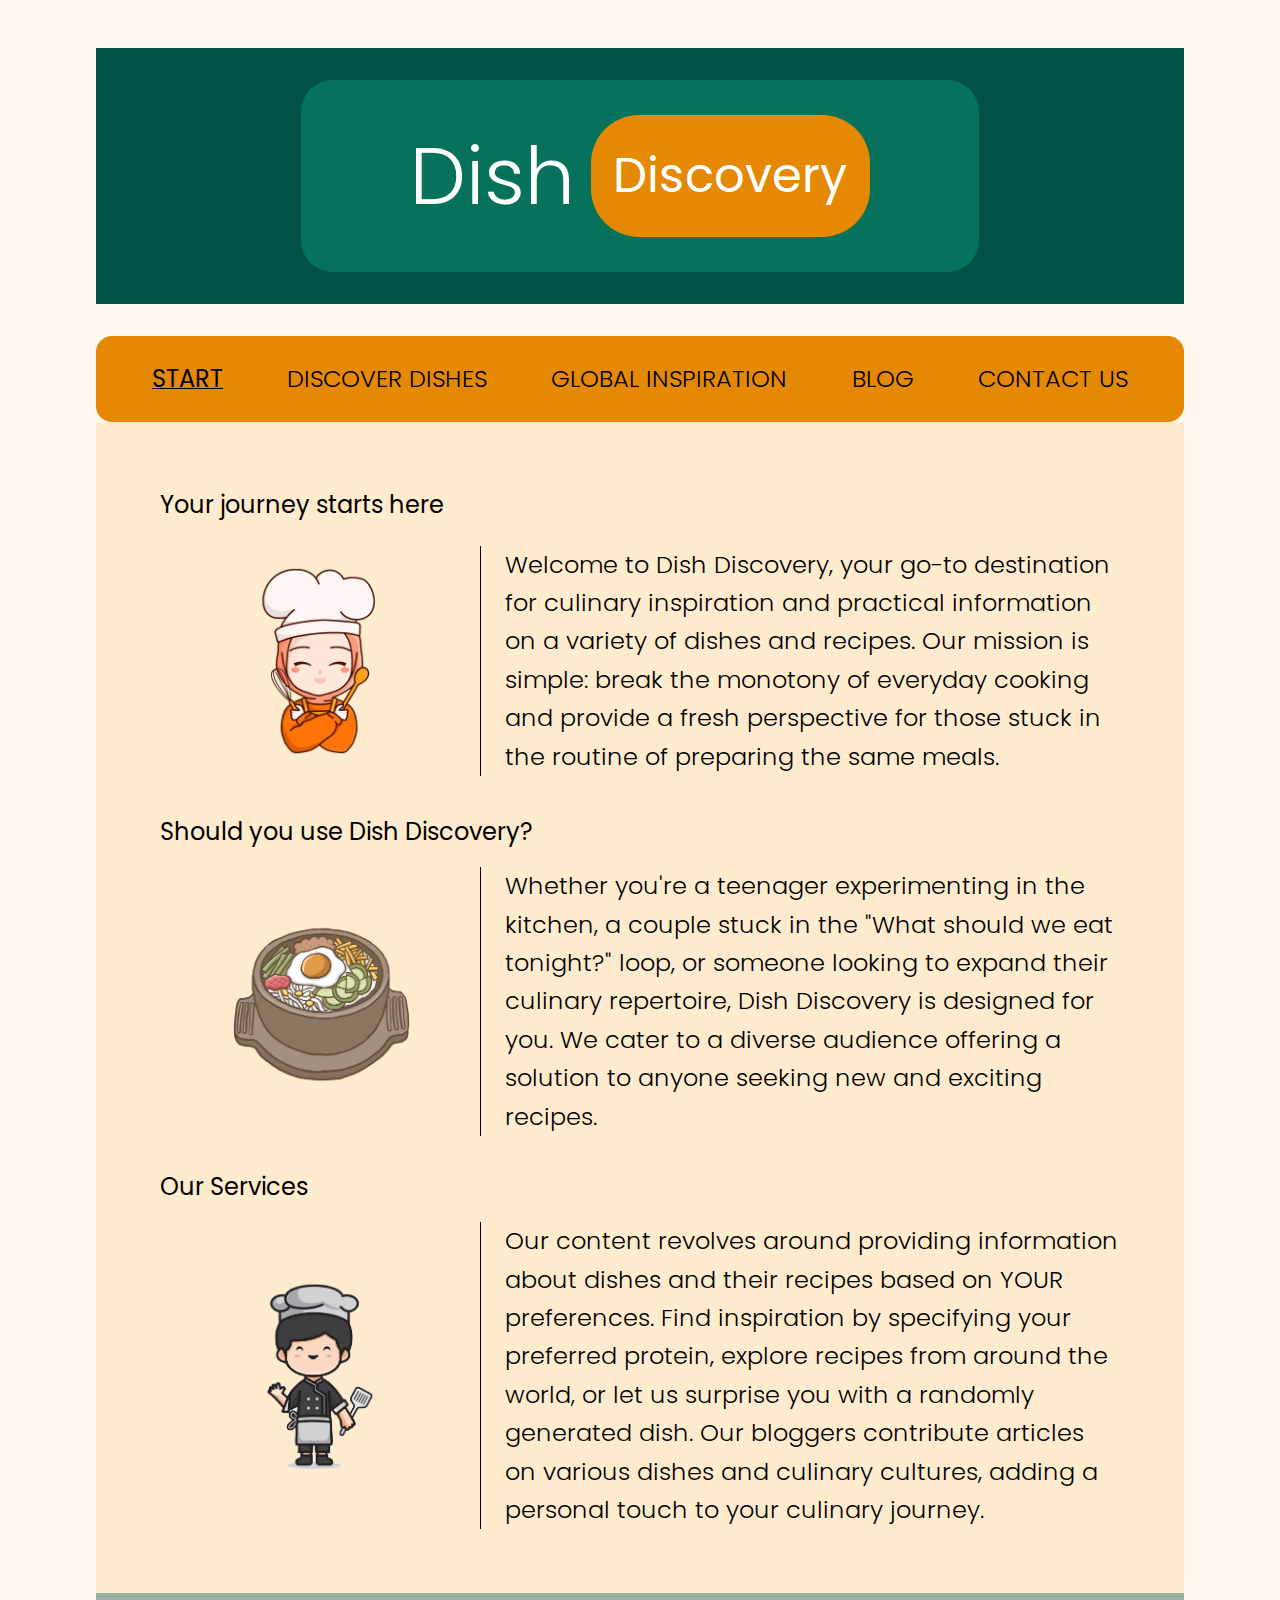
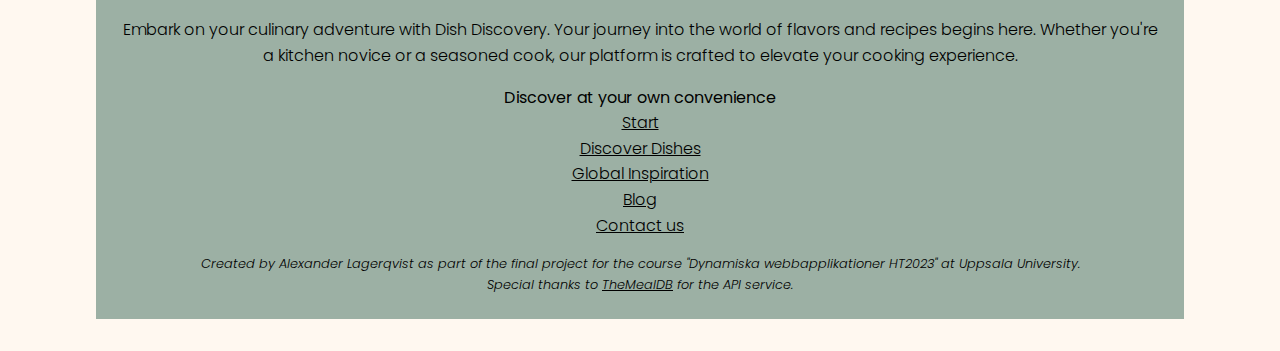
<file: index.html>
<!DOCTYPE html>
<html lang="en">
<head>
    <meta charset="UTF-8">
    <meta name="viewport" content="width=device, initial-scale=1, maximum-scale=2">
    <link rel="stylesheet" href="/stylesheets/reset.css">
    <link rel="stylesheet" href="/stylesheets/main.css">
    <script src="/javascript/index.js" type="module"></script>
    <title>Dish Discovery</title>
</head>
<body>
    <div id="wrapper">
        <header>
            <!--Enda extra divven förutom wrapper i syfte att designa loggan genom HTML/CSS istället för att lägga in en bild.-->
            <div id="titleDesign">
                <h1>Dish</h1>
                <p id="rounded">Discovery</p>
            </div>

        </header>

        <nav>
            <ul>
                <li id="currentPage"><a href="">Start</a></li>
                <li><a href="/html/discoverdishes.html">Discover Dishes</a></li>
                <li><a href="/html/globalinspiration.html">Global Inspiration</a></li>
                <li><a href="/html/blog.html">Blog</a></li>
                <li><a href="/html/contactus.html">Contact us</a></li>
            </ul>
        </nav>

        <main>
            <section id="startPage">
                <!--Dessa bilder bidrar inte så mycket till att förstå sidans funktionalitet men tycker de bidrar till en välkommnande och härlig känsla kopplat till temat av hemsidan.-->
                <article class="Introduction">
                    <h2>Your journey starts here</h2>
                    <img src="/images/happyChef.png" alt="smiling chef with kitchen tools">
                    <p>Welcome to Dish Discovery, your go-to destination for culinary inspiration and practical information on a variety of dishes and recipes. 
                        Our mission is simple: break the monotony of everyday cooking and provide a fresh perspective for those stuck in the routine of preparing the same meals.
                    </p>
                </article>

                <article class="audience">
                    <h2>Should you use Dish Discovery?</h2>
                    <img  src="/images/ramen.png" alt="bowl of ramen with toppings">
                    <p>Whether you're a teenager experimenting in the kitchen, a couple stuck in the "What should we eat tonight?" loop, or someone looking to expand their culinary repertoire, Dish Discovery is designed for you. 
                        We cater to a diverse audience offering a solution to anyone seeking new and exciting recipes.
                    </p>
                </article>

                <article class="services">
                    <h2>Our Services</h2>
                    <img src="/images/happychefman.png" alt="smiling chef waving">
                    <p>Our content revolves around providing information about dishes and their recipes based on YOUR preferences. Find inspiration by specifying your preferred protein, explore recipes from around the world, or let us surprise you with a randomly generated dish. 
                        Our bloggers contribute articles on various dishes and culinary cultures, adding a personal touch to your culinary journey.
                    </p>
                </article>

            </section>

        </main>

        <footer>
            <p id="endingTextFooter">Embark on your culinary adventure with Dish Discovery. 
                Your journey into the world of flavors and recipes begins here. 
                Whether you're a kitchen novice or a seasoned cook, our platform is crafted to elevate your cooking experience.
            </p>

            <p id="footerDiscoverText">Discover at your own convenience</p>

            <ul id="footerNav">
                <li><a href="/index.html">Start</a></li>
                <li><a href="/html/discoverdishes.html">Discover Dishes</a></li>
                <li><a href="/html/globalinspiration.html">Global Inspiration</a></li>
                <li><a href="/html/blog.html">Blog</a></li>
                <li><a href="/html/contactus.html">Contact us</a></li>
            </ul>
                 
            <p id="footerCredits">Created by Alexander Lagerqvist as part of the final project for the course "Dynamiska webbapplikationer HT2023" at Uppsala University.<br>
                Special thanks to <a href="https://www.themealdb.com/api.php">TheMealDB</a> for the API service.
            </p>
        </footer>


    </div>
    
</body>
</html>
</file>
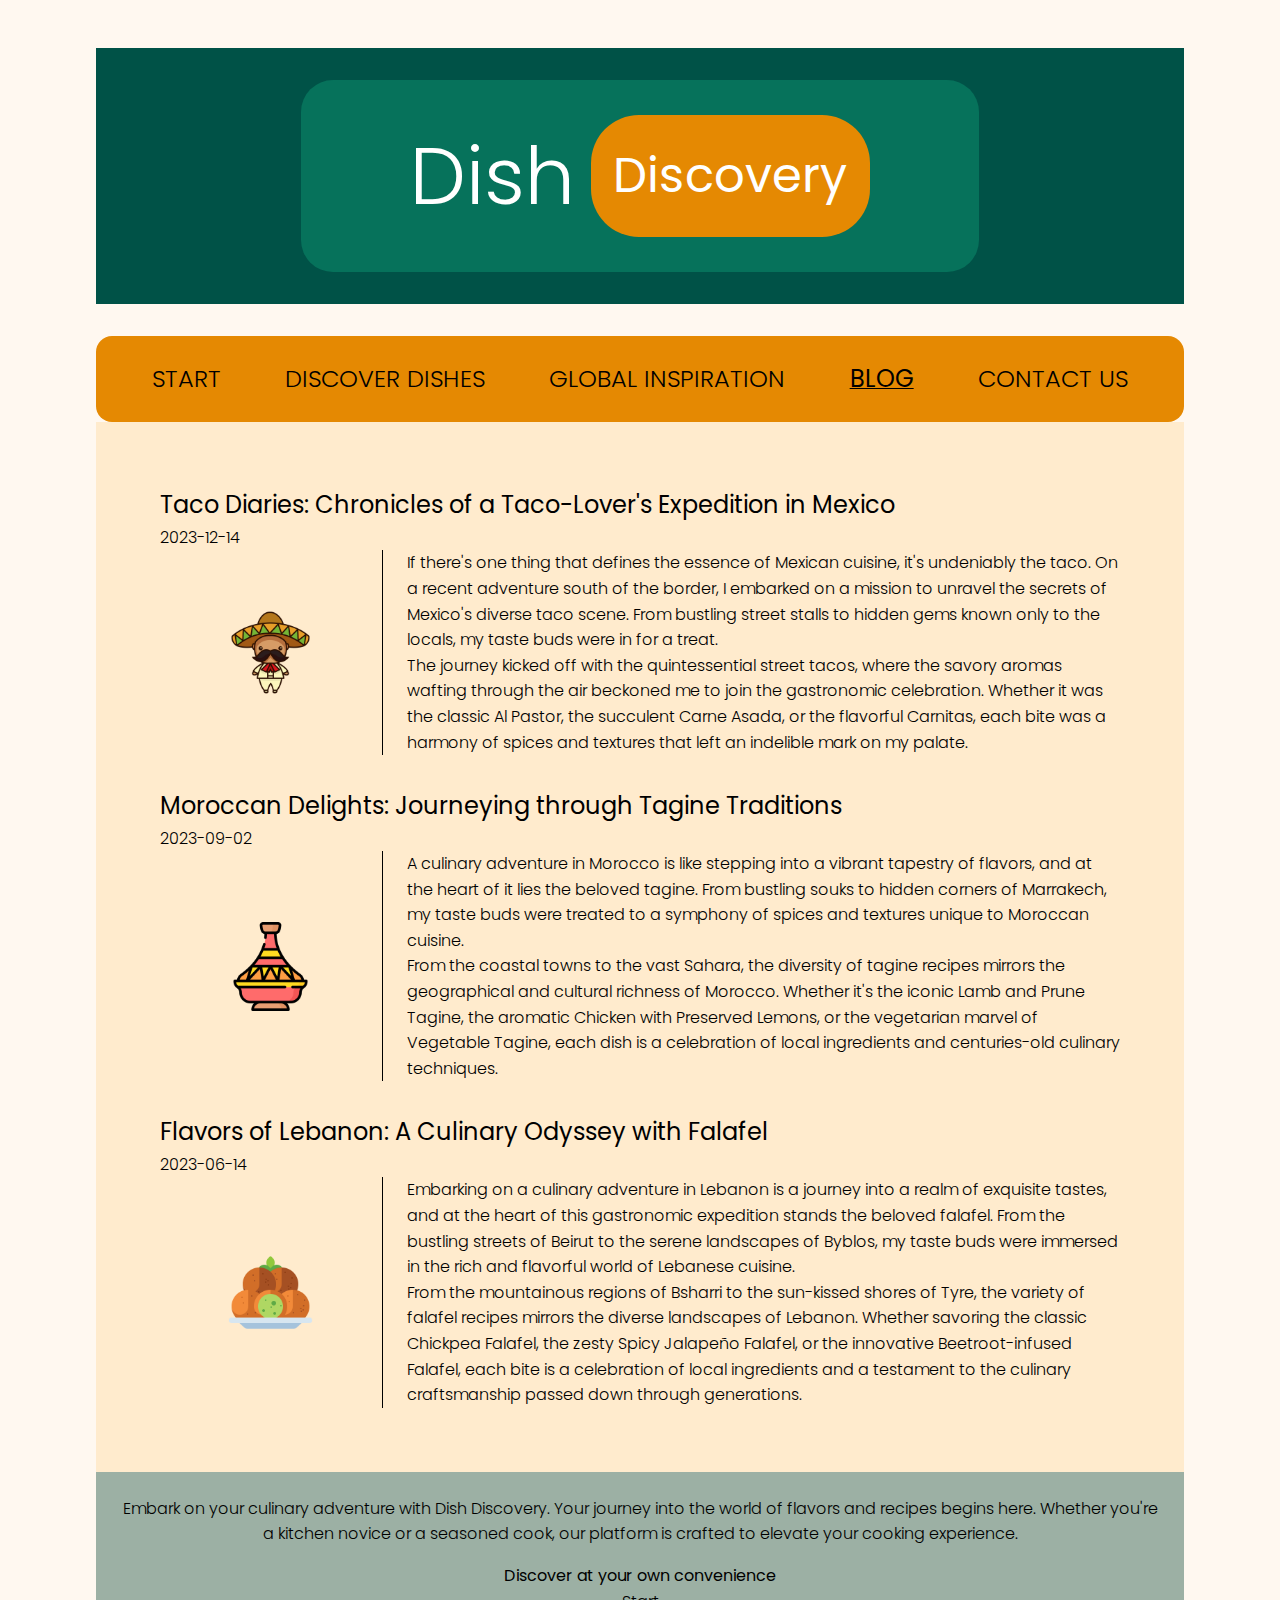
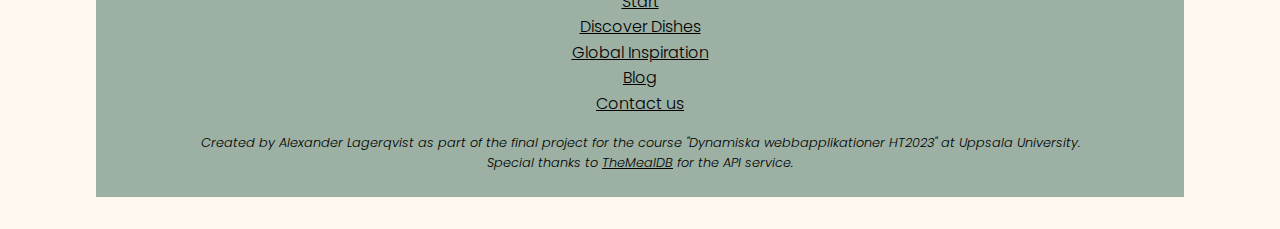
<file: html/blog.html>
<!DOCTYPE html>
<html lang="en">
<head>
    <meta charset="UTF-8">
    <meta name="viewport" content="width=device-width, initial-scale=1.0">
    <link rel="stylesheet" href="../stylesheets/reset.css">
    <link rel="stylesheet" href="../stylesheets/main.css">
    <script src="../javascript/index.js" type="module"></script>
    <title>Dish Discovery</title>
</head>
<body>
    <div id="wrapper">
        <header>
            <div id="titleDesign">
                <h1>Dish</h1>
                <p id="rounded">Discovery</p>
            </div>

        </header>

        <nav>
            <ul>
                <li><a href="../index.html">Start</a></li>
                <li><a href="/html/discoverdishes.html">Discover Dishes</a></li>
                <li><a href="/html/globalinspiration.html">Global Inspiration</a></li>
                <li id="currentPage"><a href="/html/blog.html">Blog</a></li>
                <li><a href="/html/contactus.html">Contact us</a></li>
            </ul>
        </nav>

        <main>
            <section id="blog">
                <article class="blog1">
                    <h2>Taco Diaries: Chronicles of a Taco-Lover's Expedition in Mexico</h2>
                    <h3>2023-12-14</h3>
                    <img src="/images/mexican-mariachi-male-character-icon.png">
                    <p>If there's one thing that defines the essence of Mexican cuisine, it's undeniably the taco. On a recent adventure south of the border, I embarked on a mission to unravel the secrets of Mexico's diverse taco scene. 
                        From bustling street stalls to hidden gems known only to the locals, my taste buds were in for a treat.<br>
                        The journey kicked off with the quintessential street tacos, where the savory aromas wafting through the air beckoned me to join the gastronomic celebration. Whether it was the classic Al Pastor, the succulent Carne Asada, or the flavorful Carnitas, each bite was a harmony of spices and textures that left an indelible mark on my palate.

                    </p>
                </article>

                <article class="blog2">
                    <h2>Moroccan Delights: Journeying through Tagine Traditions</h2>
                    <h3>2023-09-02</h3>
                    <img src="/images/tagine.png">
                    <p>A culinary adventure in Morocco is like stepping into a vibrant tapestry of flavors, and at the heart of it lies the beloved tagine. From bustling souks to hidden corners of Marrakech, my taste buds were treated to a symphony of spices and textures unique to Moroccan cuisine.<br>
                        From the coastal towns to the vast Sahara, the diversity of tagine recipes mirrors the geographical and cultural richness of Morocco. Whether it's the iconic Lamb and Prune Tagine, the aromatic Chicken with Preserved Lemons, or the vegetarian marvel of Vegetable Tagine, each dish is a celebration of local ingredients and centuries-old culinary techniques.
                    </p>
                </article>

                <article class="blog3">
                    <h2>Flavors of Lebanon: A Culinary Odyssey with Falafel</h2>
                    <h3>2023-06-14</h3>
                    <img src="/images/falafel.png">
                    <p>Embarking on a culinary adventure in Lebanon is a journey into a realm of exquisite tastes, and at the heart of this gastronomic expedition stands the beloved falafel. From the bustling streets of Beirut to the serene landscapes of Byblos, my taste buds were immersed in the rich and flavorful world of Lebanese cuisine.<br>
                        From the mountainous regions of Bsharri to the sun-kissed shores of Tyre, the variety of falafel recipes mirrors the diverse landscapes of Lebanon. Whether savoring the classic Chickpea Falafel, the zesty Spicy Jalapeño Falafel, or the innovative Beetroot-infused Falafel, each bite is a celebration of local ingredients and a testament to the culinary craftsmanship passed down through generations.
                    </p>
                </article>

            </section>


        </main>

        <footer>
            <p id="endingTextFooter">Embark on your culinary adventure with Dish Discovery. 
                Your journey into the world of flavors and recipes begins here. 
                Whether you're a kitchen novice or a seasoned cook, our platform is crafted to elevate your cooking experience.
            </p>

            <p id="footerDiscoverText">Discover at your own convenience</p>

            <ul id="footerNav">
                <li><a href="/index.html">Start</a></li>
                <li><a href="/html/discoverdishes.html">Discover Dishes</a></li>
                <li><a href="/html/globalinspiration.html">Global Inspiration</a></li>
                <li><a href="/html/blog.html">Blog</a></li>
                <li><a href="/html/contactus.html">Contact us</a></li>
            </ul>
                 
            <p id="footerCredits">Created by Alexander Lagerqvist as part of the final project for the course "Dynamiska webbapplikationer HT2023" at Uppsala University.<br>
                Special thanks to <a href="https://www.themealdb.com/api.php">TheMealDB</a> for the API service.
            </p>
        </footer>


    </div>
    
</body>
</html>
</file>
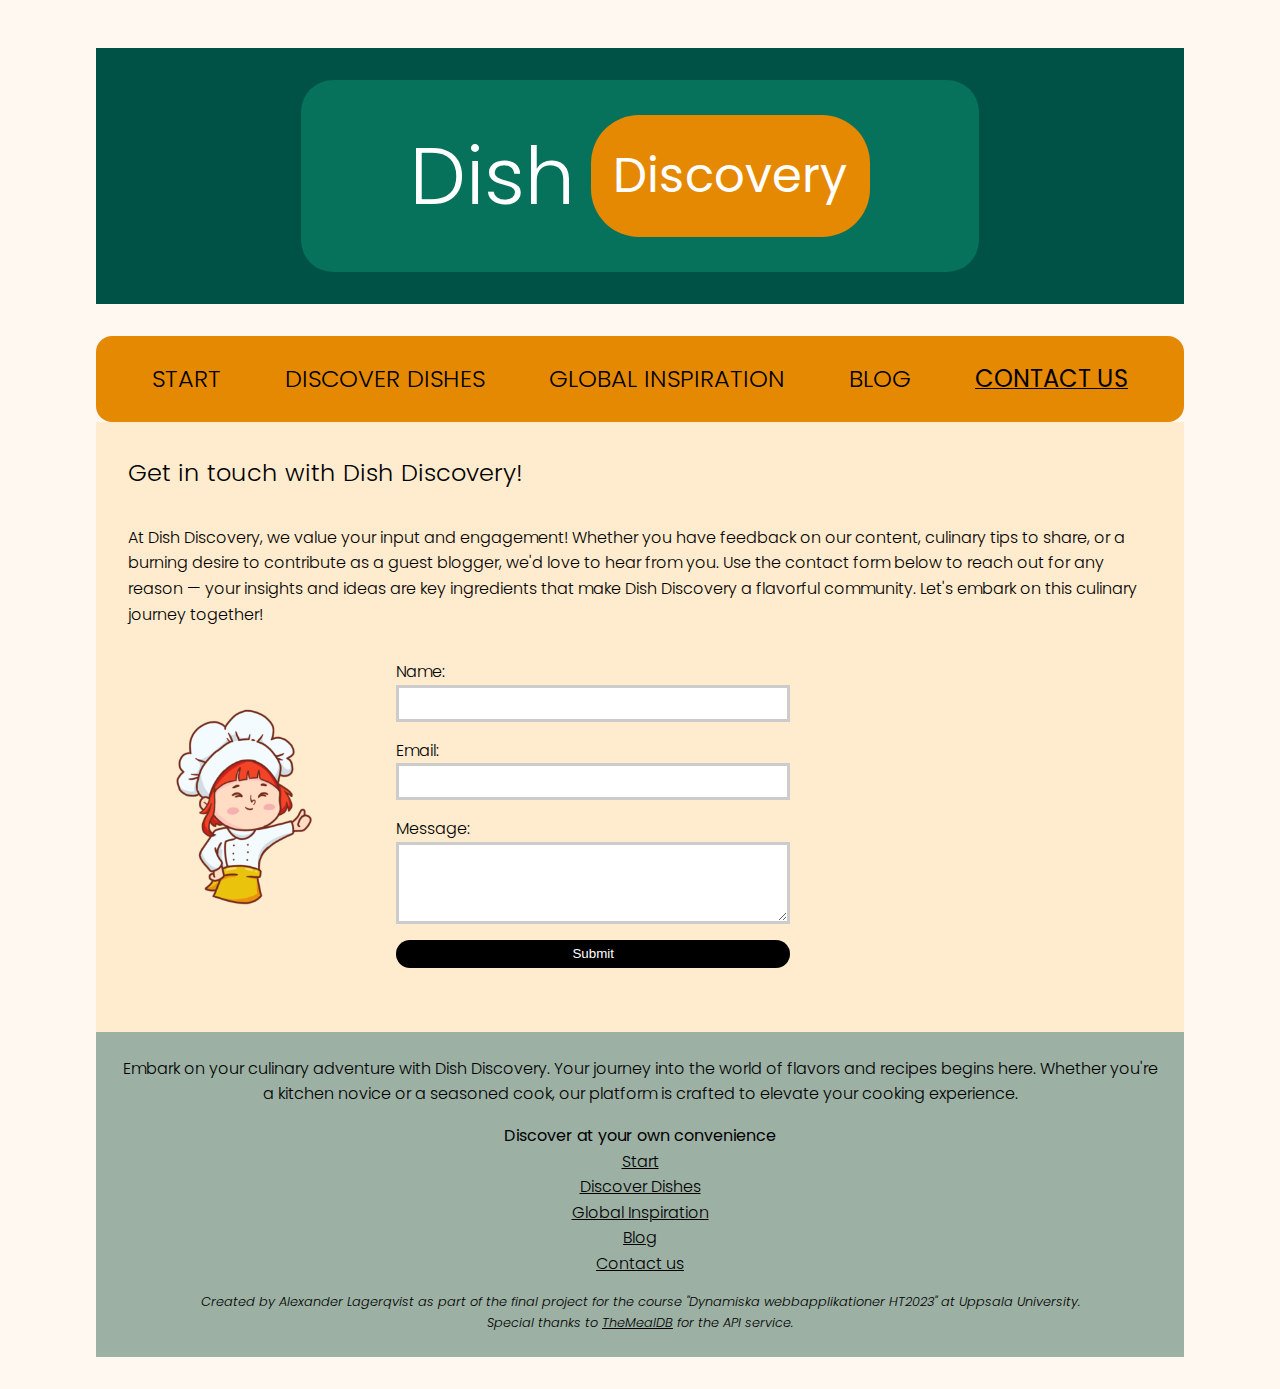
<file: html/contactus.html>
<!DOCTYPE html>
<html lang="en">
<head>
    <meta charset="UTF-8">
    <meta name="viewport" content="width=device-width, initial-scale=1.0">
    <link rel="stylesheet" href="../stylesheets/reset.css">
    <link rel="stylesheet" href="../stylesheets/main.css">
    <script src="../javascript/index.js" type="module"></script>
    <title>Dish Discovery</title>
</head>
<body>
    <div id="wrapper">
        <header>
            <div id="titleDesign">
                <h1>Dish</h1>
                <p id="rounded">Discovery</p>
            </div>

        </header>

        <nav>
            <ul>
                <li><a href="../index.html">Start</a></li>
                <li><a href="/html/discoverdishes.html">Discover Dishes</a></li>
                <li><a href="/html/globalinspiration.html">Global Inspiration</a></li>
                <li ><a href="/html/blog.html">Blog</a></li>
                <li id="currentPage"><a href="/html/contactus.html">Contact us</a></li>
            </ul>
        </nav>

        <main>

            <section id="contactUs">

                <h2>Get in touch with Dish Discovery!</h2>
                <p>At Dish Discovery, we value your input and engagement! Whether you have feedback on our content, culinary tips to share, or a burning desire to contribute as a guest blogger, we'd love to hear from you. Use the contact form below to reach out for any reason — your insights and ideas are key ingredients that make Dish Discovery a flavorful community. 
                    Let's embark on this culinary journey together!</p>

                <!--Man kan argumentera för att bilden inte tillför användaren särskilt mycket i syfte att förstå hemsidan. Jag tycker dock bilden ger liv och en härlig känsla av uppmuntring och glädje. -->
                <img src="/images/girlsmileforfood.png" alt="cook smiles encouraging with thumbs up">

                <form action="#" method="post">
                    <label for="name">Name:</label>
                    <input type="text" id="name" name="name" required>
        
                    <label for="email">Email:</label>
                    <input type="email" id="email" name="email" required>
        
                    <label for="message">Message:</label>
                    <textarea id="message" name="message" rows="4" required></textarea>
        
                    <button id="contactUsSubmit">Submit</button>
                </form>

            </section>

        </main>

        <footer>
            <p id="endingTextFooter">Embark on your culinary adventure with Dish Discovery. 
                Your journey into the world of flavors and recipes begins here. 
                Whether you're a kitchen novice or a seasoned cook, our platform is crafted to elevate your cooking experience.
            </p>

            <p id="footerDiscoverText">Discover at your own convenience</p>

            <ul id="footerNav">
                <li><a href="/index.html">Start</a></li>
                <li><a href="/html/discoverdishes.html">Discover Dishes</a></li>
                <li><a href="/html/globalinspiration.html">Global Inspiration</a></li>
                <li><a href="/html/blog.html">Blog</a></li>
                <li><a href="/html/contactus.html">Contact us</a></li>
            </ul>
                 
            <p id="footerCredits">Created by Alexander Lagerqvist as part of the final project for the course "Dynamiska webbapplikationer HT2023" at Uppsala University.<br>
                Special thanks to <a href="https://www.themealdb.com/api.php">TheMealDB</a> for the API service.
            </p>
        </footer>


    </div>
    
</body>
</html>
</file>
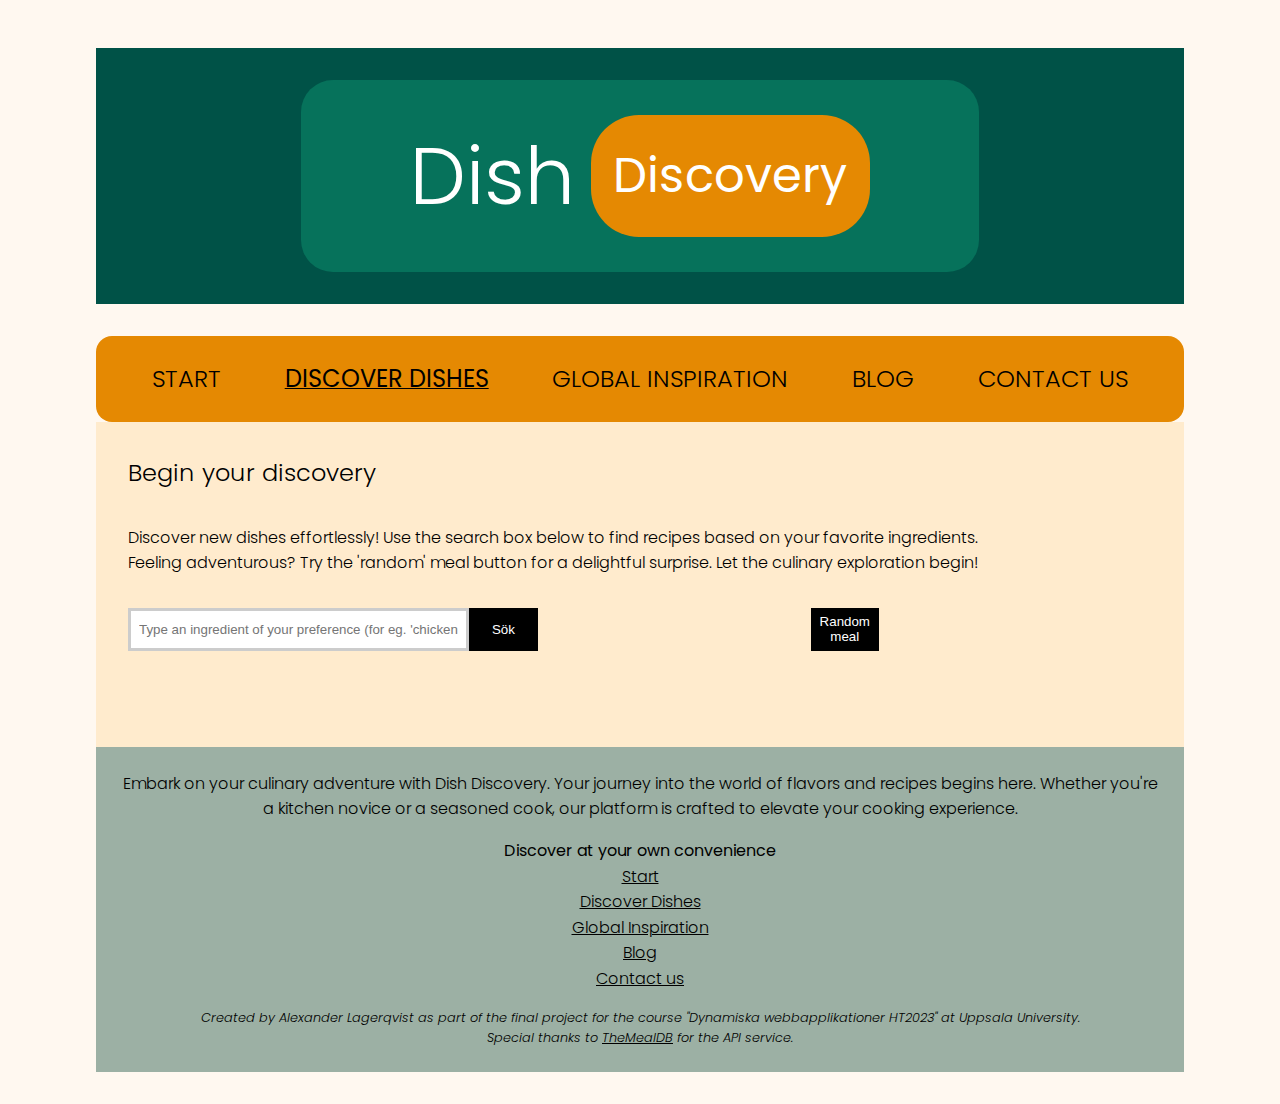
<file: html/discoverdishes.html>
<!DOCTYPE html>
<html lang="en">
<head>
    <meta charset="UTF-8">
    <meta name="viewport" content="width=device-width, initial-scale=1.0">
    <link rel="stylesheet" href="../stylesheets/reset.css">
    <link rel="stylesheet" href="../stylesheets/main.css">
    <script src="../javascript/index.js" type="module"></script>
    <title>Dish Discovery</title>
</head>
<body>
    <div id="wrapper">
        <header>
            <div id="titleDesign">
                <h1>Dish</h1>
                <p id="rounded">Discovery</p>
            </div>

        </header>

        <nav>
            <ul>
                <li><a href="../index.html">Start</a></li>
                <li id="currentPage"><a href="/html/discoverdishes.html">Discover Dishes</a></li>
                <li><a href="/html/globalinspiration.html">Global Inspiration</a></li>
                <li ><a href="/html/blog.html">Blog</a></li>
                <li ><a href="/html/contactus.html">Contact us</a></li>
            </ul>
        </nav>

        <main>

            <section id="searchByIngridient">
                <h2>Begin your discovery</h2>
                <p>Discover new dishes effortlessly! Use the search box below to find recipes based on your favorite ingredients.<br>
                    Feeling adventurous? Try the 'random' meal button for a delightful surprise. Let the culinary exploration begin!</p>

                <input id="searchFieldIngridient" type="text" placeholder="Type an ingredient of your preference (for eg. 'chicken')">
                <button id="ingridientButtonSubmit" type="button">Sök</button>

            
                <button id="randomMealButton">Random meal</button>
            </section>
            
            
            <section id="searchResults">
                <!--Javascript genererade element. Se index.js-->
            </section>
            



        </main>

        <footer>
            <p id="endingTextFooter">Embark on your culinary adventure with Dish Discovery. 
                Your journey into the world of flavors and recipes begins here. 
                Whether you're a kitchen novice or a seasoned cook, our platform is crafted to elevate your cooking experience.
            </p>

            <p id="footerDiscoverText">Discover at your own convenience</p>

            <ul id="footerNav">
                <li><a href="/index.html">Start</a></li>
                <li><a href="/html/discoverdishes.html">Discover Dishes</a></li>
                <li><a href="/html/globalinspiration.html">Global Inspiration</a></li>
                <li><a href="/html/blog.html">Blog</a></li>
                <li><a href="/html/contactus.html">Contact us</a></li>
            </ul>
                 
            <p id="footerCredits">Created by Alexander Lagerqvist as part of the final project for the course "Dynamiska webbapplikationer HT2023" at Uppsala University.<br>
                Special thanks to <a href="https://www.themealdb.com/api.php">TheMealDB</a> for the API service.
            </p>
        </footer>


    </div>
    
</body>
</html>
</file>
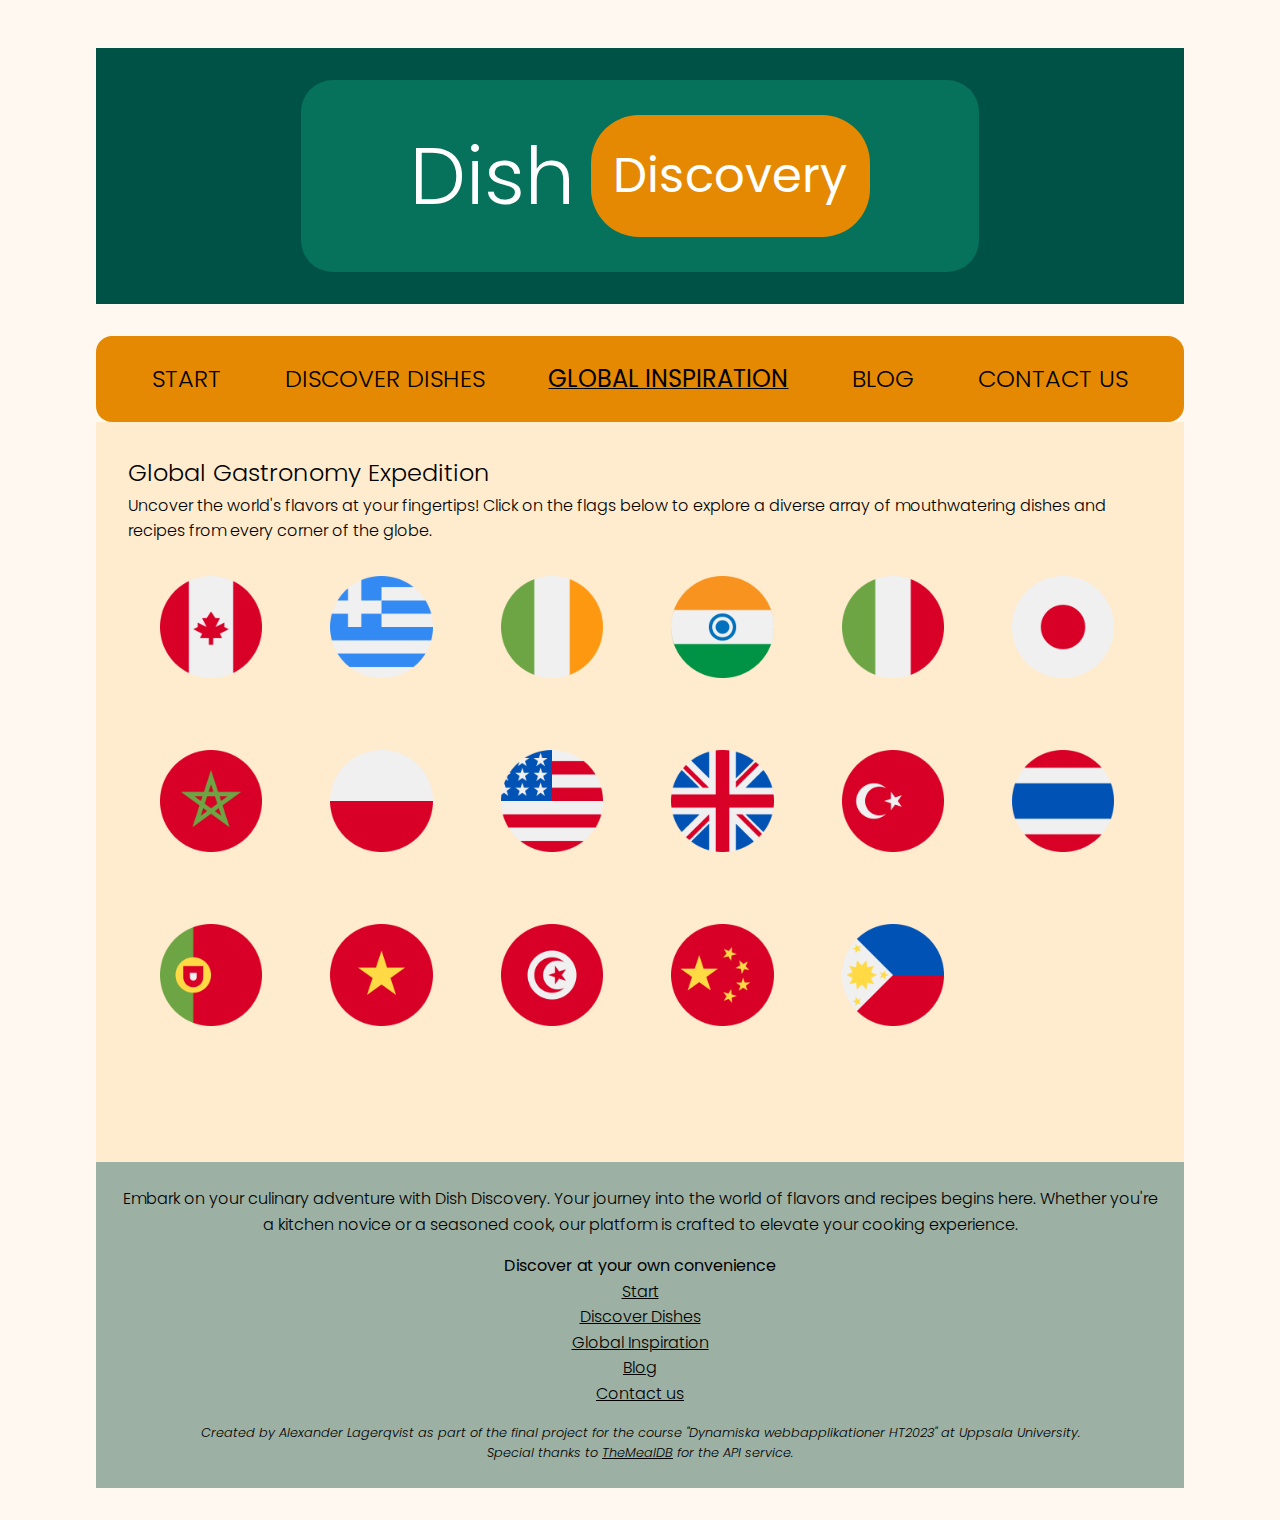
<file: html/globalinspiration.html>
<!DOCTYPE html>
<html lang="en">
<head>
    <meta charset="UTF-8">
    <meta name="viewport" content="width=device-width, initial-scale=1.0">
    <link rel="stylesheet" href="../stylesheets/reset.css">
    <link rel="stylesheet" href="../stylesheets/main.css">
    <script src="../javascript/index.js" type="module"></script>
    <title>Dish Discovery</title>
</head>
<body>
    <div id="wrapper">
        <header>
            <div id="titleDesign">
                <h1>Dish</h1>
                <p id="rounded">Discovery</p>
            </div>

        </header>

        <nav>
            <ul>
                <li><a href="../index.html">Start</a></li>
                <li><a href="/html/discoverdishes.html">Discover Dishes</a></li>
                <li id="currentPage"><a href="/html/globalinspiration.html">Global Inspiration</a></li>
                <li ><a href="/html/blog.html">Blog</a></li>
                <li ><a href="/html/contactus.html">Contact us</a></li>
            </ul>
        </nav>

        <main>

            <section id="searchByCountry">
                <h2>Global Gastronomy Expedition</h2>
                <p>Uncover the world's flavors at your fingertips! <strong>Click on the flags</strong> below to explore a diverse array of mouthwatering dishes and recipes from every corner of the globe.
                </p>

                <img src="/images/flags/canada.png" alt="flag of candada" data-country-code="Canadian" class="flag-image">
                <img src="/images/flags/greece.png" alt="flag of greece" data-country-code="Greek" class="flag-image">
                <img src="/images/flags/ireland.png" alt="flag of ireland" data-country-code="Irish" class="flag-image">
                <img src="/images/flags/india.png" alt="flag of india" data-country-code="Indian" class="flag-image">
                <img src="/images/flags/italy.png" alt="flag of italy" data-country-code="Italian" class="flag-image">
                <img src="/images/flags/japan.png" alt="flag of japan" data-country-code="Japanese" class="flag-image">
                <img src="/images/flags/morocco.png" alt="flag of morocoo" data-country-code="Moroccan" class="flag-image">
                <img src="/images/flags/poland.png" alt="flag of poland" data-country-code="Polish" class="flag-image">
                <img src="/images/flags/united-states.png" alt="flag of USA" data-country-code="American" class="flag-image">
                <img src="/images/flags/united-kingdom.png" alt="flag of united kingdom" data-country-code="British" class="flag-image">
                <img src="/images/flags/turkey.png" alt="flag of turkey" data-country-code="Turkish" class="flag-image">
                <img src="/images/flags/thailand.png" alt="flag of thailand" data-country-code="Thai" class="flag-image">
                <img src="/images/flags/portugal.png" alt="flag of portugal" data-country-code="Portuguese" class="flag-image">
                <img src="/images/flags/vietnam.png" alt="flag of vietnam" data-country-code="Vietnamese" class="flag-image">
                <img src="/images/flags/tunisia.png"  alt="flag of tunisia" data-country-code="Tunisian" class="flag-image">
                <img src="/images/flags/china.png"  alt="flag of china" data-country-code="Chinese" class="flag-image">
                <img src="/images/flags/philippines.png" alt="flag of philippines" data-country-code="Filipino" class="flag-image">

            </section>

            <section id="searchResults">
                <!--Javascript genererade element. Se index.js-->
            </section>
            
        </main>

        <footer>
            <p id="endingTextFooter">Embark on your culinary adventure with Dish Discovery. 
                Your journey into the world of flavors and recipes begins here. 
                Whether you're a kitchen novice or a seasoned cook, our platform is crafted to elevate your cooking experience.
            </p>

            <p id="footerDiscoverText">Discover at your own convenience</p>

            <ul id="footerNav">
                <li><a href="/index.html">Start</a></li>
                <li><a href="/html/discoverdishes.html">Discover Dishes</a></li>
                <li><a href="/html/globalinspiration.html">Global Inspiration</a></li>
                <li><a href="/html/blog.html">Blog</a></li>
                <li><a href="/html/contactus.html">Contact us</a></li>
            </ul>
                 
            <p id="footerCredits">Created by Alexander Lagerqvist as part of the final project for the course "Dynamiska webbapplikationer HT2023" at Uppsala University.<br>
                Special thanks to <a href="https://www.themealdb.com/api.php">TheMealDB</a> for the API service.
            </p>
        </footer>


    </div>
    
</body>
</html>
</file>
<file: stylesheets/main.css>
@import url('https://fonts.googleapis.com/css2?family=Poppins:wght@200;300;400;500;600;700;800;900&display=swap');

body{
    font-weight: 300;
    font-size: 1rem;
    line-height: 1.6;
    font-family: 'Poppins', sans-serif;
    background-color: #FFF8F0;
}

main{
    background-color: #FFEBCD;
    
}

section{
    padding: 2rem; 
}

/*NAV/HEADER: START*/
#wrapper{
    width: 85%;
    margin: 0 auto;
}

header{
    margin-top: 3rem;
    margin-bottom: 2rem;
    padding: 2rem;
    background-color: #005247;

}

/*Design för logga istället för bild*/
#titleDesign{
    max-width: 60%;
    padding: 1rem;
    border-radius: 2rem;
    background-color:#06725b;
    margin: 0 auto;
    padding: 2rem;

    display: flex;
    flex-direction:row;
    justify-content: center;
   

}

/*Ingår i loggan, lite högermarginal mot "Discovery"*/
h1 {
    color: #fff;
    font-size: 5rem;
    margin-right: 1rem;
}

h2{
    font-size: 1.5rem;
}

/*Omfamnar texten "Discovery"*/
#rounded{
    font-size: 3rem;
    font-weight:400;
    color: #fff;
    background-color: #E58902;
    border-radius: 3rem;
    padding: 1.4rem;
    place-self: center;

}


nav{
    background-color:#E58902;
    padding: 1.5rem;
    border-radius: 1rem;

}

nav a{
    text-decoration: none;
    color: black;
    font-size: 1.5rem;
}

/*Både hover/focus för att tillgodose användare som inte kan använda mus*/
nav a:hover, nav a:focus{
    color: #FFFF;
    font-weight: 450;
}

/*För större skrämar, se media breakpoint för mobil, ändrar denna till vertikal*/
nav ul{
    font-weight: 350;
    text-transform: uppercase;
    display: flex;
    justify-content: space-around;
}

/*Se HTML där beroende på vilken sida man besöker så ändras denna taggen i nav*/
#currentPage{
    font-weight: 400; 
    text-decoration:underline;
    
}
/*NAV/HEADER SLUT*/

/*Huvudinnehåll: STARTSTIDA*/

/*Arbetar med grid-struktur för samtliga sidor men har lite olika kolumn/rad struktur beroende på sidornas innehåll.
Finner det enkelt att justera om med media breakpoints för att anpassa innehållet till mindre skärmar
Arbetade på liknande sätt gällande inlämning 2 för CSS*/
#startPage article{
    display: grid;
    grid-template-columns: 1fr 1fr 1fr;
}

#startPage h2{
    grid-row: 1;
    grid-column: span 3;
    font-weight: 400;
    margin-bottom: 1rem;

}

#startPage img{
    grid-row: 2;
    grid-column: 1;
    max-width: 75%;

}

#startPage p{
    font-size: 1.5rem;
    grid-row: 2;
    grid-column: 2 /span 3;

}
/*STARTSTIDA: SLUT*/

/*BLOGG: START*/
#blog article{
    display: grid;
    grid-template-columns: 0.3fr 1fr;
}

#blog h2{
    grid-column: span 2;
    font-weight: 400;
}
#blog h3{
    grid-row: 2;
}
#blog img{
    grid-row: 3;
    grid-column: 1;
    max-width: 40%;
}
#blog p{
    grid-row: 3;
    grid-column: 2;

}
/*BLOGG: SLUT*/

/*Gemensamma regler för startsida och blog*/
#startPage img, #blog img{
   place-self: center;

}

#startPage p, #blog p{
    place-self: center;
    padding-left: 1.5rem;

    border-left: 0.05rem;
    border-style: solid;
}

#startPage article, #blog article{
    margin: 2rem 2rem 2rem 2rem;

}


/*CONTACT US: START*/
#contactUs{
    display: grid;
    grid-template-columns: 0.3fr 1fr;
}

#contactUs h2{
    grid-row: 1;
    grid-column: 1 / span 2;
    margin-bottom: 2rem;
}
#contactUs p{
    grid-row: 2;
    grid-column: 1 / span 2;
}
#contactUs img{
    grid-row: 3;
    grid-column: 1;
    max-width: 100%;
    place-self: center;
}
#contactUs form{
    grid-row: 3;
    grid-column: 2;


}

form {
    padding: 2rem;
    max-width: 50%;
    display: flex;
    flex-direction: column;
}

label {
    margin-bottom: 0rem;
}

input,
textarea {
    padding: 0.5rem;
    margin-bottom: 1rem;
    border: 0.2rem solid #ccc;
}

button {
    background-color: #000000;
    color: #fff;
    padding: 0.4rem;
    border: none;
    border-radius: 6rem;
    cursor: pointer;
}

button:hover, button:focus {
    background-color: #E58902;
}
/*CONTACT US: SLUT*/

/*Discover Dishes: START*/
#searchByIngridient{
    display: grid;
    grid-template-columns: 1fr 1fr 1fr;
}

#searchByIngridient h2{
    grid-row: 1;
    grid-column: span 3;
    margin-bottom: 2rem;
}

#searchByIngridient p{
    grid-row: 2;
    grid-column: span 3;
    margin-bottom: 2rem;
}

#searchByIngridient #searchFieldIngridient{
    grid-row: 3;
    grid-column: 1;
    margin: 0;
}
#searchByIngridient #ingridientButtonSubmit{
    grid-row: 3;
    grid-column: 2;
}

#searchByIngridient #randomMealButton{
    grid-row: 3;
    grid-column: 3;

}

#ingridientButtonSubmit{
    max-width: 20%;
    border-radius: 0;
}

#randomMealButton{
    max-width: 20%;
    border-radius: 0;
}
/*Discover Dishes: SLUT*/




/*Global Inspiration: START*/
#searchByCountry img{
    justify-content: space-between;
    max-width: 10%;
    padding: 2rem;
    cursor: pointer;
}

#searchByCountry img:hover{
    opacity: 50%;

}
/*Global Inspiration: SLUT*/

/*Sökresultat Javascript-genererade HTML-element. Visas på Discover Dishes & Global Inspiration*/
.recipeArticle {
    display: grid;
    grid-template-columns: 0.5fr 1fr;
    margin-bottom: 2rem;

}

.recipeArticle .foodTitleSearch {
    grid-row: 1;
    grid-column: span 2;
    margin-bottom: 1rem;
    
}


.recipeArticle .foodImagesearch {
    grid-row: 2;
    grid-column: 1;
    max-width: 75%;
    border-radius: 3rem;

}

.recipeArticle .reciepeSearch {
    grid-row: 2;
    grid-column: 2;

}
/*SLUT: Sökresultat Javascript-genererade HTML-element. Visas på Discover Dishes & Global Inspiration*/

/*FOOTER: START*/
footer{
    padding: 1.5rem;
    background-color:#9CB0A4;
    margin-bottom: 2rem;
    justify-content: center;
    text-align: center;
    
}

footer a{
    color: #000;
    
}

footer a:hover, footer a:focus {
    font-weight: 450;
}

#footerNav{
    display: flex;
    justify-content:space-evenly;
    flex-direction: column;
}

#endingTextFooter{
    margin-bottom: 1rem;
}

#footerDiscoverText{
    font-weight: 400;
}

#footerCredits{
    font-size: 0.8rem;
    margin-top: 1rem;
    font-style: italic;
}
/*FOOTER: SLUT*/



/*SKÄRMANPASSNING START*/

/*Mindre skärmar - surfplattor */
@media(max-width: 1020px){

    #wrapper{
        width: 90%; 
    }

    h1 {
        font-size: 4.5rem;
        margin-right: 1rem;
    }

    #rounded{
        padding: 1rem;
    }


    #titleDesign{
        max-width: 85%;
    }

    #titleDesign p{
        font-size: 1.5rem;
    }

    nav a{
        font-size: 1.2rem;
    }

    section {
        padding: 1rem; 
    }

    #startPage p{
        font-size: 1.2rem;
    }

    #ingridientButtonSubmit, #randomMealButton {
        max-width: 40%;
        border-radius: 0;
    }

    footer a{

        font-size: 0.8rem;
        
    }
    
    
    #endingTextFooter{
        font-size: 0.8rem;

    }
    
    #footerDiscoverText{
        font-size: 0.8rem;

    }
    
    #footerCredits{
        font-size: 0.7rem;

    }


}

/*För smartphones, anpassat ner till 320px i bredd. */
@media(max-width: 800px){

    #wrapper{
        width: 100%; 
    }

    h1{
        font-size: 3rem;
        margin-right: 1rem;
    }

    #rounded{
        padding: 1rem;
    }

    #titleDesign{
        max-width: 75%;
    }

    #titleDesign p{
        font-size: 1rem;
    }
    
    /*Gör om navigeringen till att varje sidval nu ligger vertikalt*/
    nav ul{
        flex-direction: column;
        align-items: center;
        
    }

    #startPage p{
        font-size: 1.5rem;
        grid-row: 3;
        grid-column: span 3;
    
    }

    #blog p{
        grid-row: 4;
        grid-column: span 3;
    
    }
    #blog h2{
        font-size: 1rem;
    }

    #blog h3{
        grid-column: span 3;
        font-size: 0.7rem;
    }

    #blog article {
        margin: 1rem; 
    }

    #blog img, #startPage img,  .recipeArticle .foodImagesearch{
        max-width: 100%;
        margin-top: 1rem;
        margin-bottom: 1rem;
    }

    #startPage p, #blog p{
        place-self: center;
        padding-left: 0;
        border-left: 0;
        border-style: solid;
        font-size: 1rem;
    }


    .recipeArticle .reciepeSearch {
        grid-row: 3;
        grid-column: span 3;
    
    }

    #ingridientButtonSubmit{
        margin-right: 0.5rem; 
    }

    #ingridientButtonSubmit, #randomMealButton {
        max-width: 75%;
        border-radius: 0;
        font-size: 0.7rem;
    }

    /*Tyckte inte bilden tillförde särskilt mycket vid liten skärm.*/
    #contactUs img{
        display: none;
    }
    /*När bilden tas bort breddar vi formuläret istället. */
    #contactUs form{
        grid-row: 3;
        grid-column: span 2;
    
    
    }

    footer a{

        font-size: 0.6rem;
        
    }
    
    
    #endingTextFooter{
        font-size: 0.6rem;

    }
    
    #footerDiscoverText{
        font-size: 0.6rem;

    }
    
    #footerCredits{
        font-size: 0.4rem;

    }
    


}
</file>
